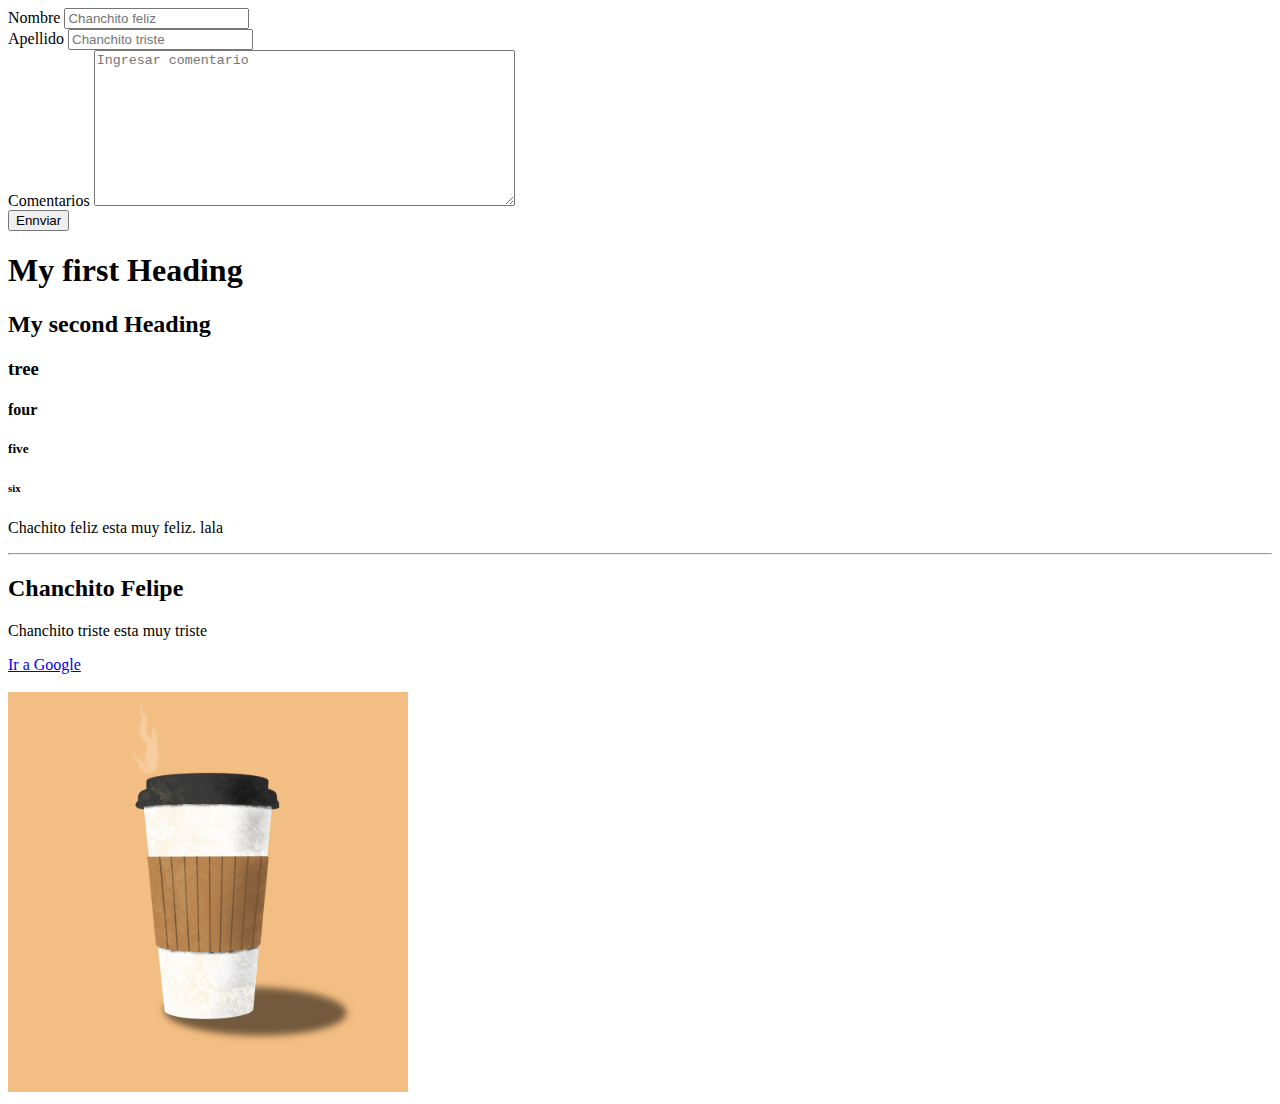
<file: index.html>
<!DOCTYPE html>
<html lang="en">
  <head>
    <meta charset="UTF-8" />
    <meta http-equiv="X-UA-Compatible" content="IE=edge" />
    <meta name="viewport" content="width=device-width, initial-scale=1.0" />
    <title>first web</title>
  </head>
  <body>
    <form action="/formulario" method="POST">
      <label for="nombre">Nombre</label>
      <input
        id="nombre"
        type="text"
        name="nombre"
        placeholder="Chanchito feliz"
      />
      <br />
      <label for="apellido">Apellido</label>
      <input
        id="apellido"
        type="text"
        name="apellido"
        placeholder="Chanchito triste"
      />
      <br />
      <label for="comentarios"
        >Comentarios
        <textarea
          name="comentarios"
          id="comentarios"
          cols="50"
          rows="10"
          placeholder="Ingresar comentario"
        ></textarea>
      </label>
      <br>
      <button type="button">Ennviar</button>
    </form>

    <h1>My first Heading</h1>
    <h2>My second Heading</h2>
    <h3>tree</h3>
    <h4>four</h4>
    <h5>five</h5>
    <h6>six</h6>

    <p>Chachito feliz esta muy feliz. lala</p>
    <hr />
    <h2>Chanchito Felipe</h2>
    <p>Chanchito triste esta muy triste</p>

    <a target="_blank" href="https://www.google.co.nz">Ir a Google</a
    ><br /><br />
    <img src="./img/coffee.png" alt="image coffe" width="400" />
  </body>
</html>
</file>
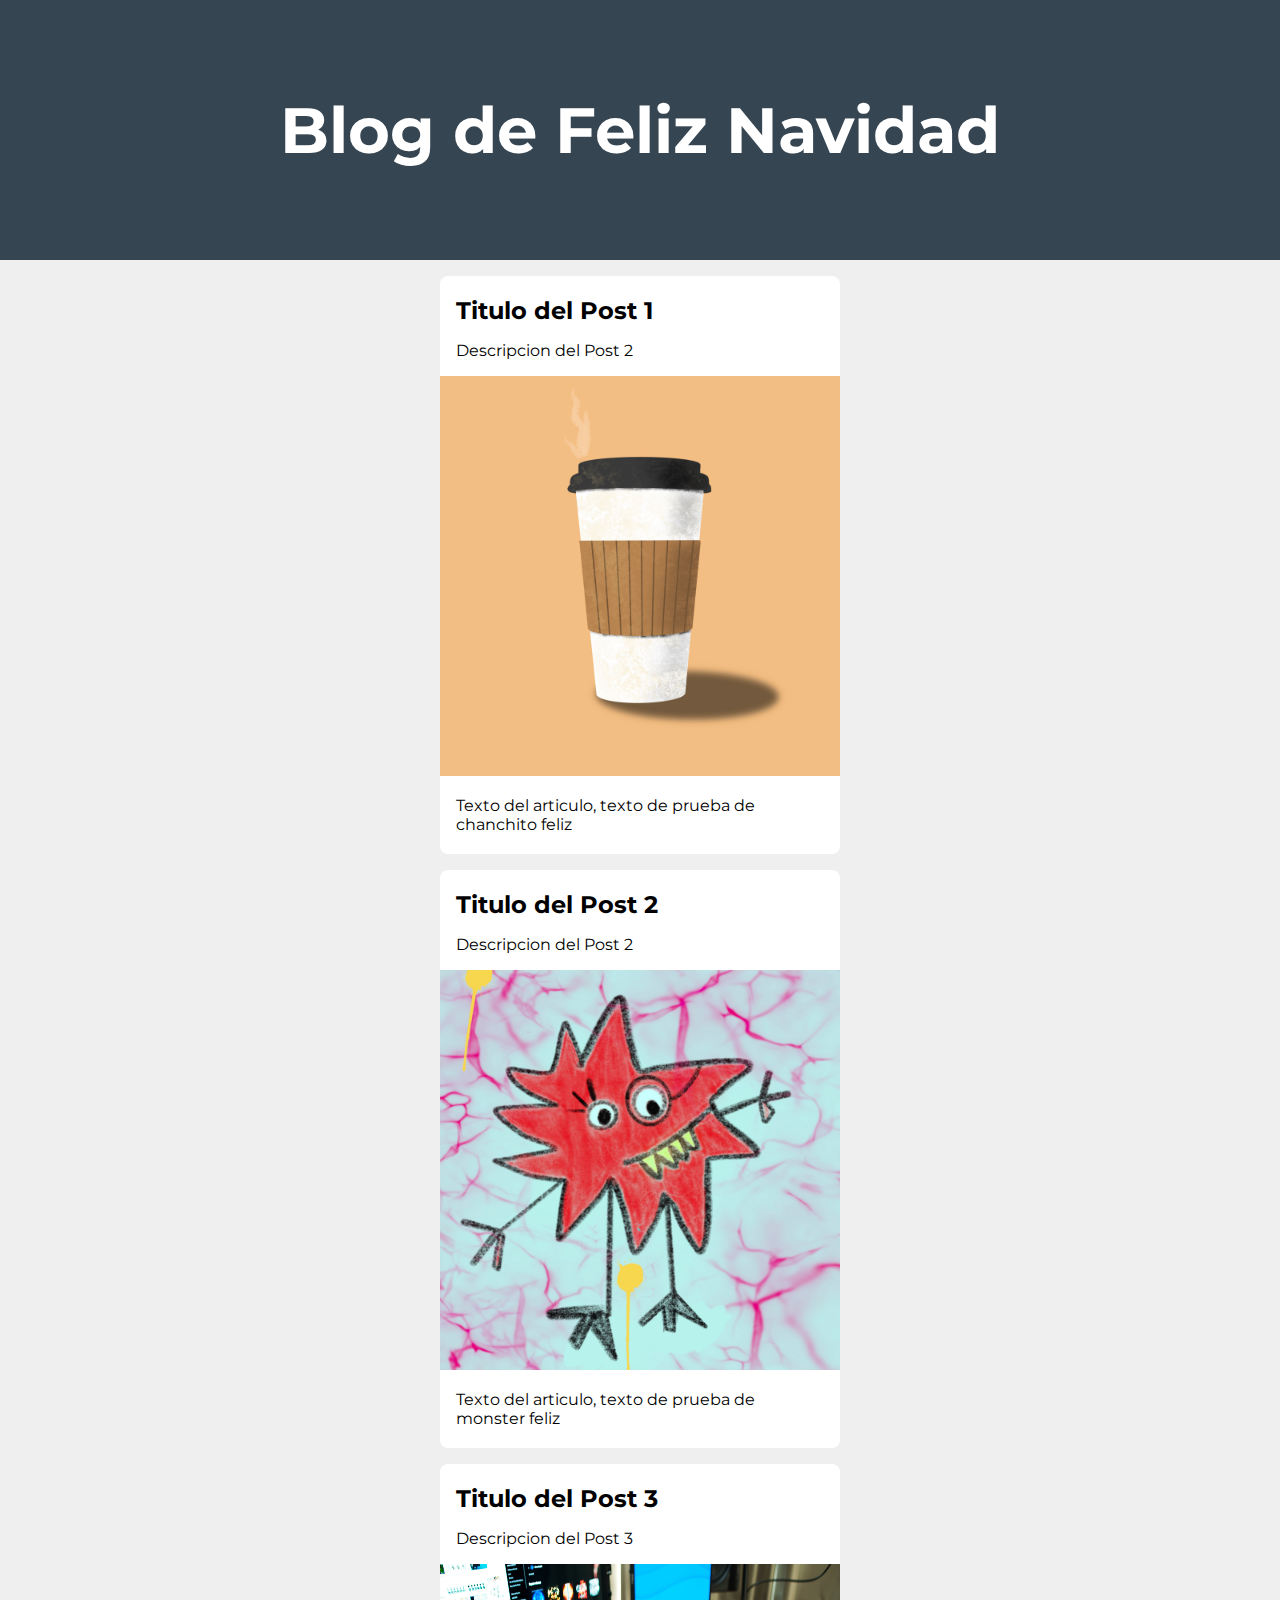
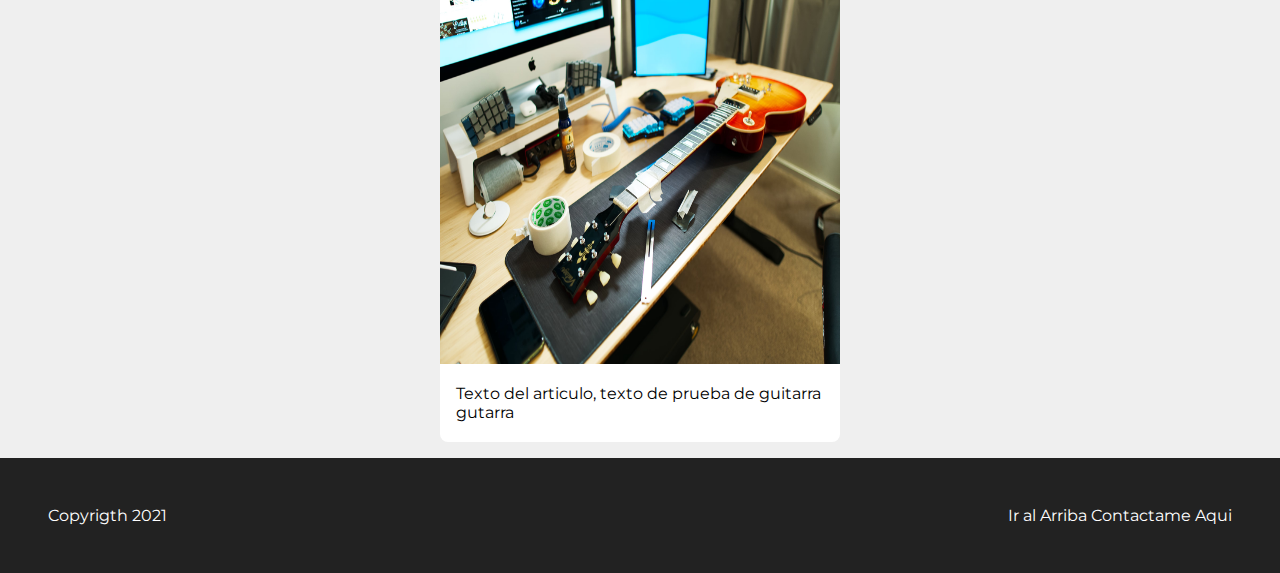
<file: blog.html>
<!DOCTYPE html>
<html lang="en">
  <head>
    <meta charset="UTF-8" />
    <meta http-equiv="X-UA-Compatible" content="IE=edge" />
    <meta name="viewport" content="width=device-width, initial-scale=1.0" />
    <link rel="preconnect" href="https://fonts.googleapis.com" />
    <link rel="preconnect" href="https://fonts.gstatic.com" crossorigin />
    <link
      href="https://fonts.googleapis.com/css2?family=Montserrat:wght@400;700&family=Roboto:wght@100&display=swap"
      rel="stylesheet"
    />
    <title>Document</title>
    <link rel="stylesheet" href="style.css" />
  </head>
  <body>
    <header id="titulo">
      <h1 >Blog de Feliz Navidad</h1>
    </header>

    
    <section class="container">
      <article class="post">
        <h2>Titulo del Post 1</h2>
        <p>Descripcion del Post 2</p>
        <img src="./img/coffee.png" height="400" alt="imagen coffe" />
        <p>Texto del articulo, texto de prueba de chanchito feliz</p>
      </article>

      <article class="post">
        <h2>Titulo del Post 2</h2>
        <p>Descripcion del Post 2</p>
        <img src="./img/monster.png" height="400" alt="imagen monster" />
        <p>Texto del articulo, texto de prueba de monster feliz</p>
      </article>

      <article class="post">
        <h2>Titulo del Post 3</h2>
        <p>Descripcion del Post 3</p>
        <img
          src="./img/guitarra.png"
          height="400"
          width="400"
          alt="imagen guitarra"
        />
        <p>Texto del articulo, texto de prueba de guitarra gutarra</p>
      </article>
    </section>

    <footer>
      <section>
        <a href="#titulo">Ir al Arriba</a>
        <a href="mailto:nicalas@gmail.com">Contactame Aqui</a>
      </section>

      <p>Copyrigth 2021</p>
    </footer>
  </body>
</html>
</file>
<file: style.css>
html{
    font-family: 'Montserrat', sans-serif;
   
}
body{
    margin: 0;
    background-color: #efefef;
}
header{
    background-color: #364552;
    color: white;
    padding: 3rem 2rem;
}
header h1{
    font-size: 4rem;
    text-align: center;
}

.container{
    width: 400px;
    margin: 0 auto;
   
}

section article{
    transition: box-shadow 0.3s ease;
    background-color: #fff;
    margin: 1rem 0;
    border-radius: 0.5rem;
    padding: 0.25rem 0;
    cursor: pointer;
}

section article:hover{
    box-shadow: 0 0.1rem 0.4rem rgba(0,0,0,0.3);
}
section article h2, section article p{
    margin: 1rem;
}

footer{
    background-color: #222;
    padding: 3rem;
    color: #fff;
}

footer section{
    float: right;
}
footer p{
    margin: 0;
}
footer a{
    transition: color 0.3s ease;
    color: #fff;
    text-decoration: none;
}
footer a:hover{
    color: cornflowerblue;
}
</file>
